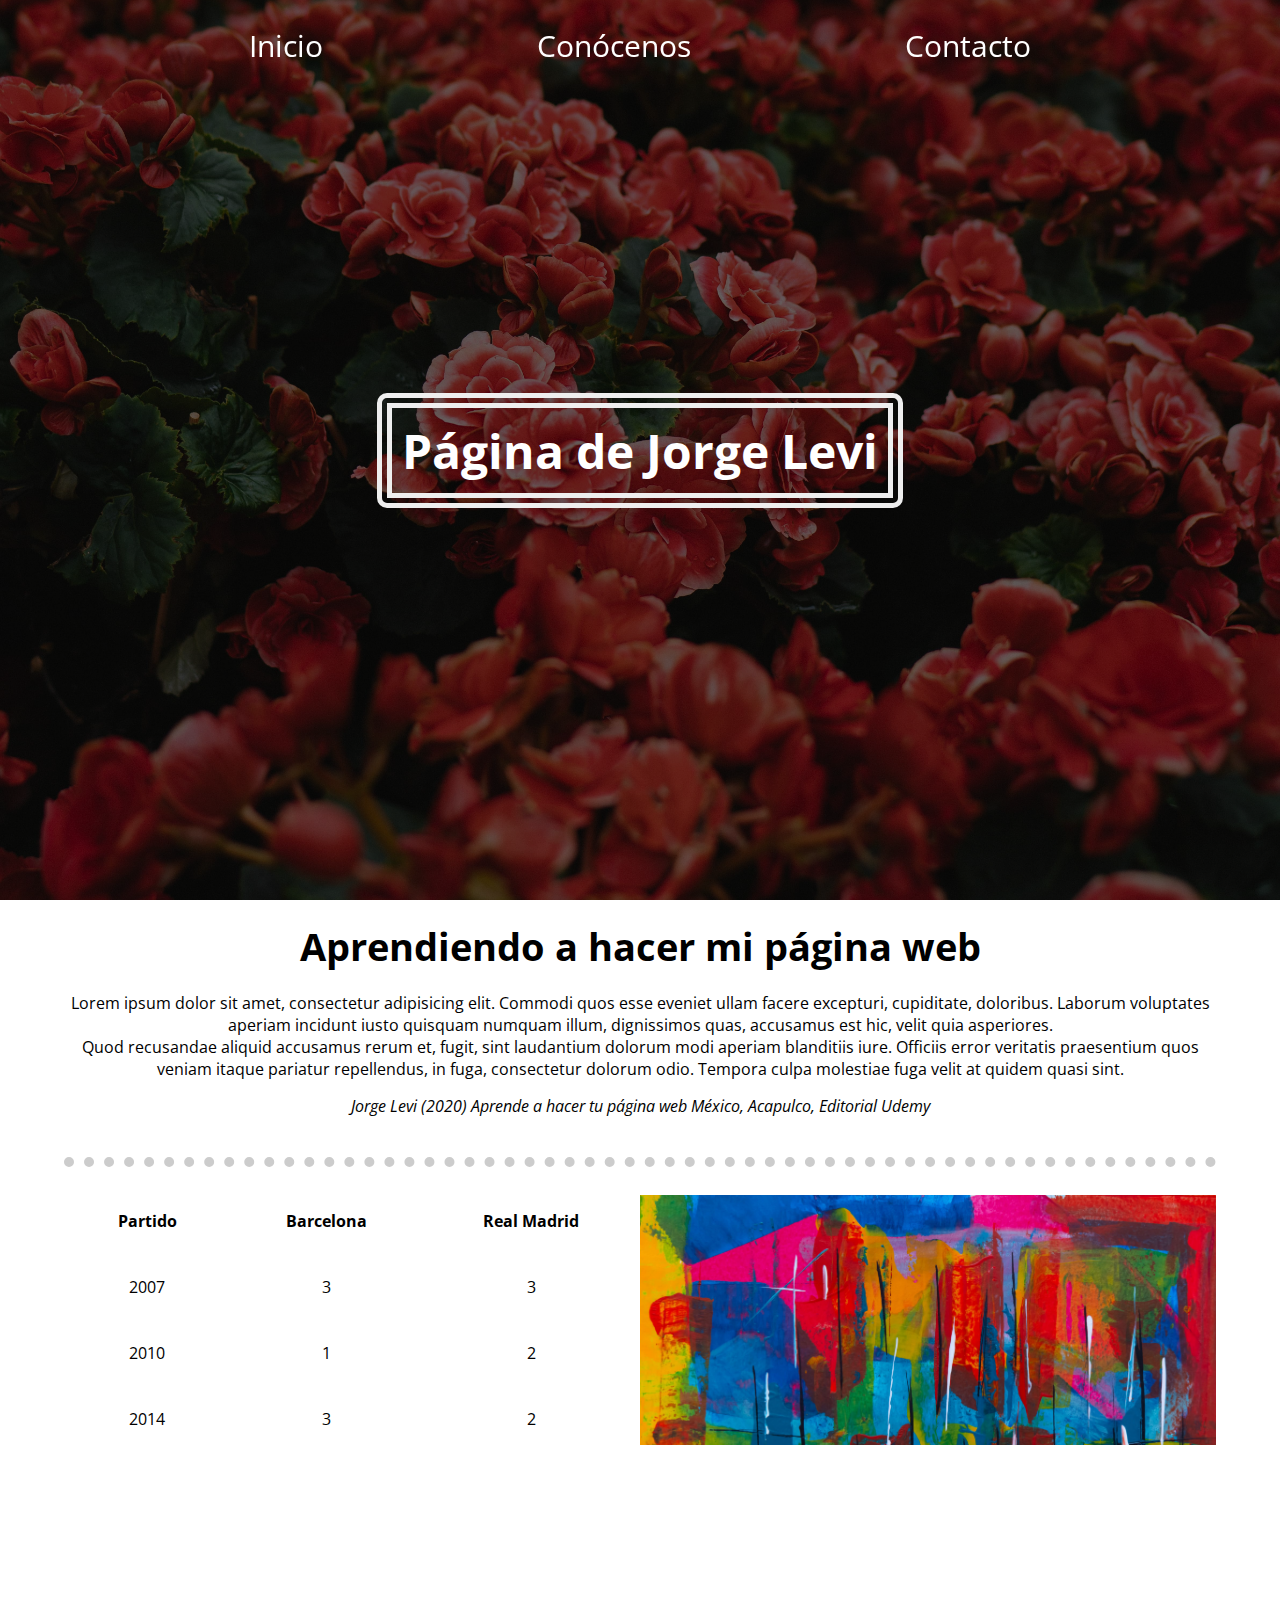
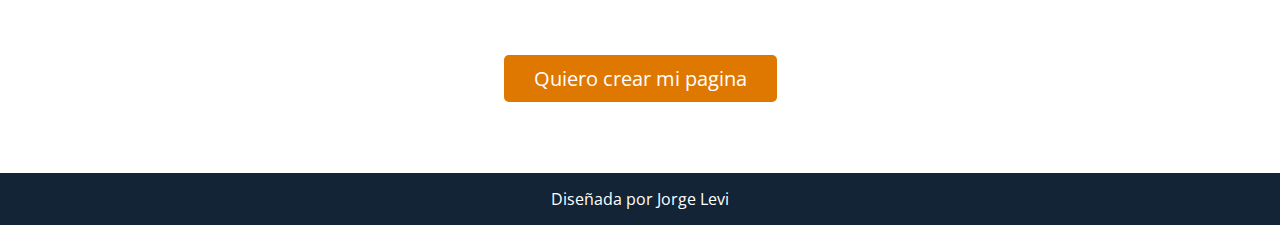
<file: index.html>
<!DOCTYPE html>
<html>
<head>
	<meta charset="utf-8">
	<meta http-equiv="X-UA-Compatible" content="IE=edge">
	<title>Comenzando nuestra página</title>
	<link href="https://fonts.googleapis.com/css2?family=Open+Sans:wght@300;400;700&display=swap" rel="stylesheet"> 
	<link rel="stylesheet" href="css/style.css">
</head>
<body>
	<nav class="navegacion-principal">
		<ul>
			<li><a href="#" target="_blank">Inicio</a></li>
			<li><a href="#" target="_blank">Conócenos</a></li>
			<li><a href="#" target="_blank">Contacto</a></li>
		</ul>
	</nav>

	<header>
		<div class="contenedor">
			<div class="contenedor-titulo">
				<h1>Página de Jorge Levi</h1>
			</div>
		</div>	
	</header>

	<main>
		<div class="principal">
			<div class="contenedor">
				<article>
					<h3>Aprendiendo a hacer mi página web</h3>
					<p>Lorem ipsum dolor sit amet, consectetur adipisicing elit. Commodi quos esse eveniet ullam facere excepturi, cupiditate, doloribus. Laborum voluptates aperiam incidunt iusto quisquam numquam illum, dignissimos quas, accusamus est hic, velit quia asperiores.<br>Quod recusandae aliquid accusamus rerum et, fugit, sint laudantium dolorum modi aperiam blanditiis iure. Officiis error veritatis praesentium quos veniam itaque pariatur repellendus, in fuga, consectetur dolorum odio. Tempora culpa molestiae fuga velit at quidem quasi sint.</p>
					<blockquote>
						<p>Jorge Levi (2020) <cite>Aprende a hacer tu página web</cite> México, Acapulco, Editorial Udemy</p>
					</blockquote>
				</article>
			</div>
		</div>

		<div class="tabla">
			<div class="contenedor">
				<div class="cont-tabla">
					<table>
						<thead>
							<tr>
								<th>Partido</th>
								<th>Barcelona</th>
								<th>Real Madrid</th>
							</tr>
						</thead>
						<tbody>
							<tr>
								<td>2007</td>
								<td>3</td>
								<td>3</td>
							</tr>
							<tr>
								<td>2010</td>
								<td>1</td>
								<td>2</td>
							</tr>
							<tr>
								<td>2014</td>
								<td>3</td>
								<td>2</td>
							</tr>
						</tbody>
					</table>
				</div>
				<div class="tabla-imagen">
					<img src="img/img-tabla.jpg" alt="Imagen de la tabla" width="200px">
				</div>
			</div>
		</div>

		<div class="llamada">
			<div class="contenedor">
				<div class="llamada-texto">
					<h3>¿Ya tienes página web?</h3>
					<button><a href="#">Quiero crear mi pagina</a></button>
				</div>
			</div>
		</div>
	</main>

	<footer>
		<div class="footer">
			<p>Diseñada por Jorge Levi</p>
		</div>
	</footer>
</body>
</html>
</file>
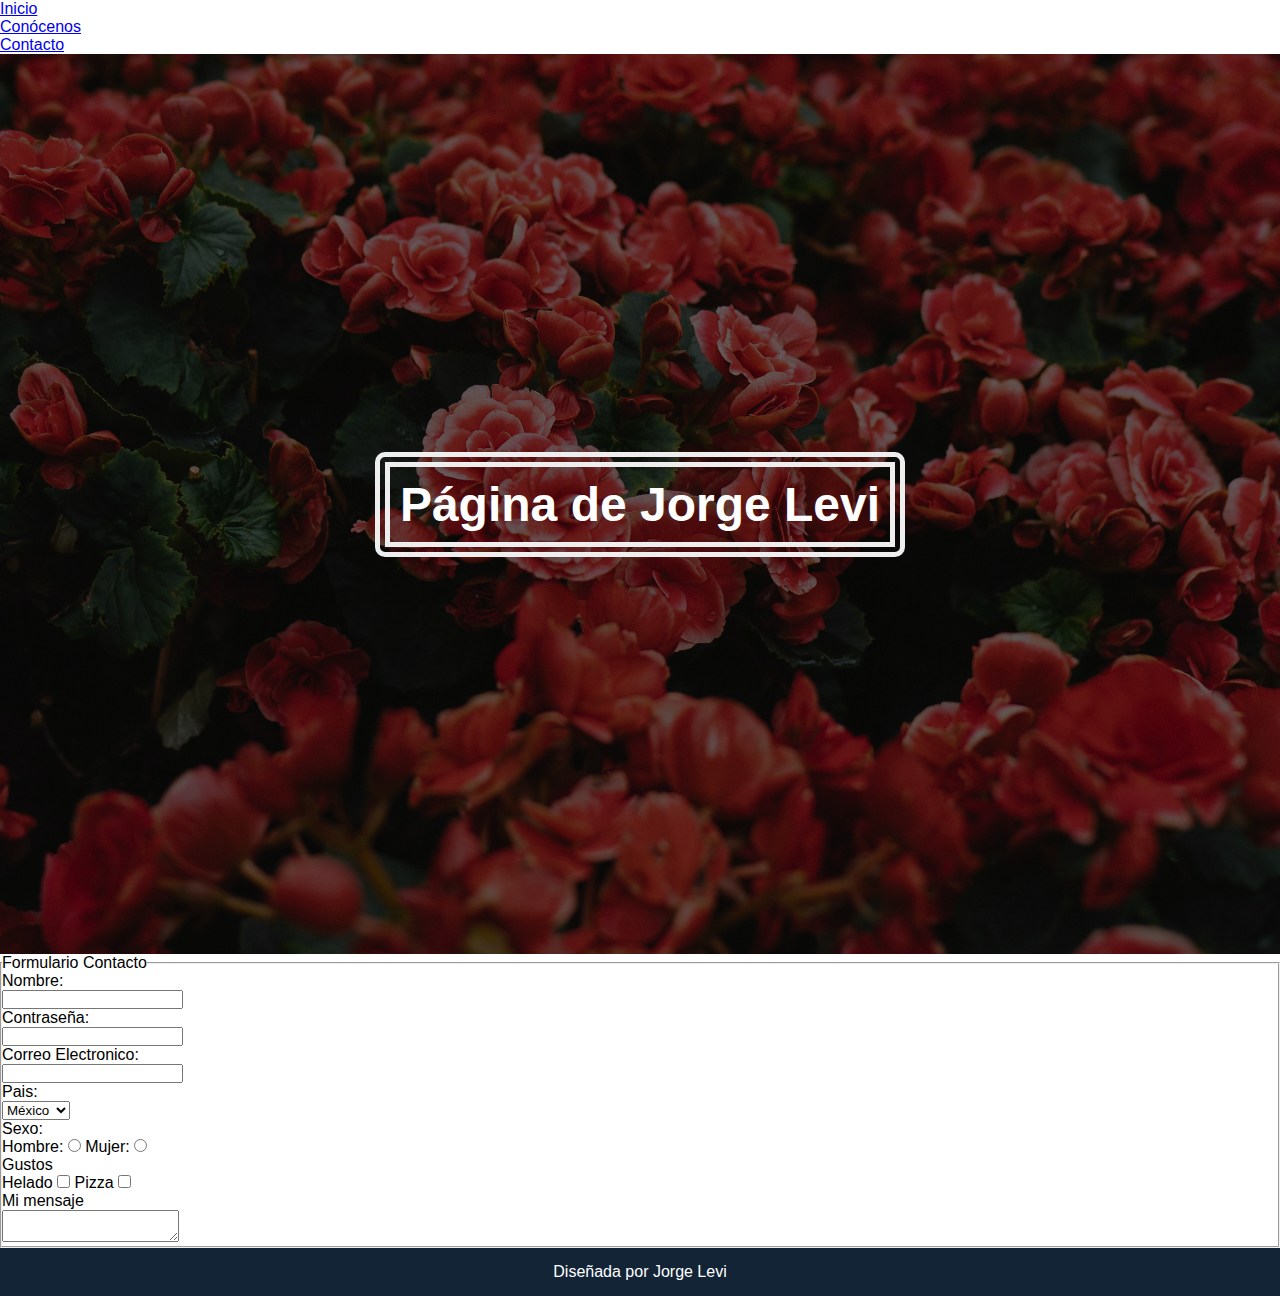
<file: contacto.html>
<!DOCTYPE html>
<html>
<head>
	<meta charset="utf-8">
	<meta http-equiv="X-UA-Compatible" content="IE=edge">
	<title>Contacto</title>
	<link rel="stylesheet" href="css/style.css">
</head>
<body>
	<nav>
		<ul>
			<li><a href="#" target="_blank">Inicio</a></li>
			<li><a href="#" target="_blank">Conócenos</a></li>
			<li><a href="#" target="_blank">Contacto</a></li>
		</ul>
	</nav>

	<header>
		<div class="contenedor">
			<div class="contenedor-titulo">
				<h1>Página de Jorge Levi</h1>
			</div>
		</div>	
	</header>

	<main>
		<fieldset>
			<legend>Formulario Contacto</legend>
			<form>
				<label for="nombre">Nombre: </label><br>
				<input type="text" name="nombre" id="nombre"><br>

				<label for="contrasena">Contraseña: </label><br>
				<input type="password" name="contrasena" id="contrasena"><br>

				<label for="email">Correo Electronico: </label><br>
				<input type="email" name="email" id="email"><br>

				<label for="pais">Pais:</label><br>
				<select name="pais" id="pais">
					<option value="mexico" selected="true">México</option>
					<option value="espana">España</option>
				</select>

				<legend>Sexo:</legend>
				<label for="hombre">Hombre:</label>
				<input type="radio" name="sexo" id="hombre" value="hombre">
				<label for="mujer">Mujer:</label>
				<input type="radio" name="sexo" id="mujer" value="mujer"><br>

				<legend>Gustos</legend>
				<label for="helado">Helado</label>
				<input type="checkbox" name="helado" id="helado" value="helado">
				<label for="pizza">Pizza</label>
				<input type="checkbox" name="pizza" id="pizza" value="pizza"><br>

				<label for="mensaje">Mi mensaje</label><br>
				<textarea name="mensaje" id="mensaje"></textarea>
			</form>
		</fieldset>
	</main>

	<footer>
		<div class="footer">
			<p>Diseñada por Jorge Levi</p>
		</div>
	</footer>
</body>
</html>
</file>
<file: css/style.css>
*{
	margin: 0px;
	padding: 0px;
	font-family: 'Open Sans', sans-serif;
}
/* apply a natural box layout model to all elements, but allowing components to change */
html {
	box-sizing: border-box;
  }
  *, *:before, *:after {
	box-sizing: inherit;
  }
  
/* NAVEGACION PRINCIPAL */
.navegacion-principal{
	position:fixed;
	width: 100%;
	margin-top: 20px;
}
.navegacion-principal > ul{
	text-align: center;
}
.navegacion-principal li{
	list-style: none;
	display: inline-block;
}
.navegacion-principal a{
	color: #fff;
	text-decoration: none;
	font-size: 30px;
	margin: 0px 100px;
	text-align: center;
	padding: 5px;
	transition: all .3s ease;
	display: inline-block;
}
.navegacion-principal a:hover{
	transform: scale(1.1);
	border-bottom: 1px solid white;
}
/* HEADER */
header{
	background:linear-gradient(
		rgba(0,0,0,0.6),
		rgba(0,0,0,0.6),
		rgba(0,0,0,0.6)
		),url('../img/header.jpg');
	width: 100%;
	height: 100vh;
	background-position: center;
	background-size: cover;
	background-repeat: no-repeat;
}
.contenedor-titulo{
	height: 100vh;
	width: 80%;
	margin: 0 auto;
	display: flex;
	justify-content: center;
	align-items: center;
}
.contenedor-titulo h1{
	font-size: 48px;
	color: white;
	border: 15px double #eee;
	border-radius: 10px;
	padding: 10px;
}
/* MAIN */
.principal,.tabla{
	width: 90%;
	margin: 20px auto;
}
.contenedor article{
	text-align: center;
}
.contenedor article h3{
	margin-bottom: 20px;
	font-size: 38px;
}
.contenedor article blockquote{
	margin-top: 15px;
	font-style: italic;
}
.tabla{
	border-top: 10px dotted #ccc;
	margin-top: 40px;
}
.tabla .contenedor{
	margin-top: 20px;
	display: flex;
	justify-content: space-between;
	align-items: center;
}
.cont-tabla, .tabla-imagen{
	width: 50%;
}
.cont-tabla table, .tabla-imagen img{
	width: 100%;
	text-align: center;
}
.cont-tabla table th{
	padding: 21px 30px;
}
.cont-tabla table td{
	padding: 21px 30px;
}
.tabla-imagen{
	height: 250px;
	overflow: hidden;
}

/* LLAMADA */
.llamada{
	background-image: url('../img/llamada.jpg');
	width: 100%;
	height: 300px;
	background-position: center;
	background-attachment: fixed;
	background-size: cover;
	background-repeat: no-repeat;
	text-align: center;
}
.llamada-texto{
	display: flex;
	justify-content: center;
	align-items: flex-start;
	height: 300px;
	flex-wrap: wrap;
}
.llamada-texto h3{
	color: white;
	font-size: 30px;
	width: 100%;
	margin-top: 70px;
}
.llamada-texto button{
	border: none;
	border-radius: 5px;
}
.llamada-texto a{
	font-size: 20px;
	display: inline-block;
	text-decoration: none;
	color: white;
	background-color: #DF7801;
	border: none;
	padding: 10px 30px;
	border-radius: 5px;
	transition: all .3s ease;
}
.llamada-texto a:hover{
	transform: scale(1.1);
}
/* FOOTER */
.footer p{
	text-align: center;
	padding: 15px;
	background-color: #132437;
	color: white;
}
</file>
